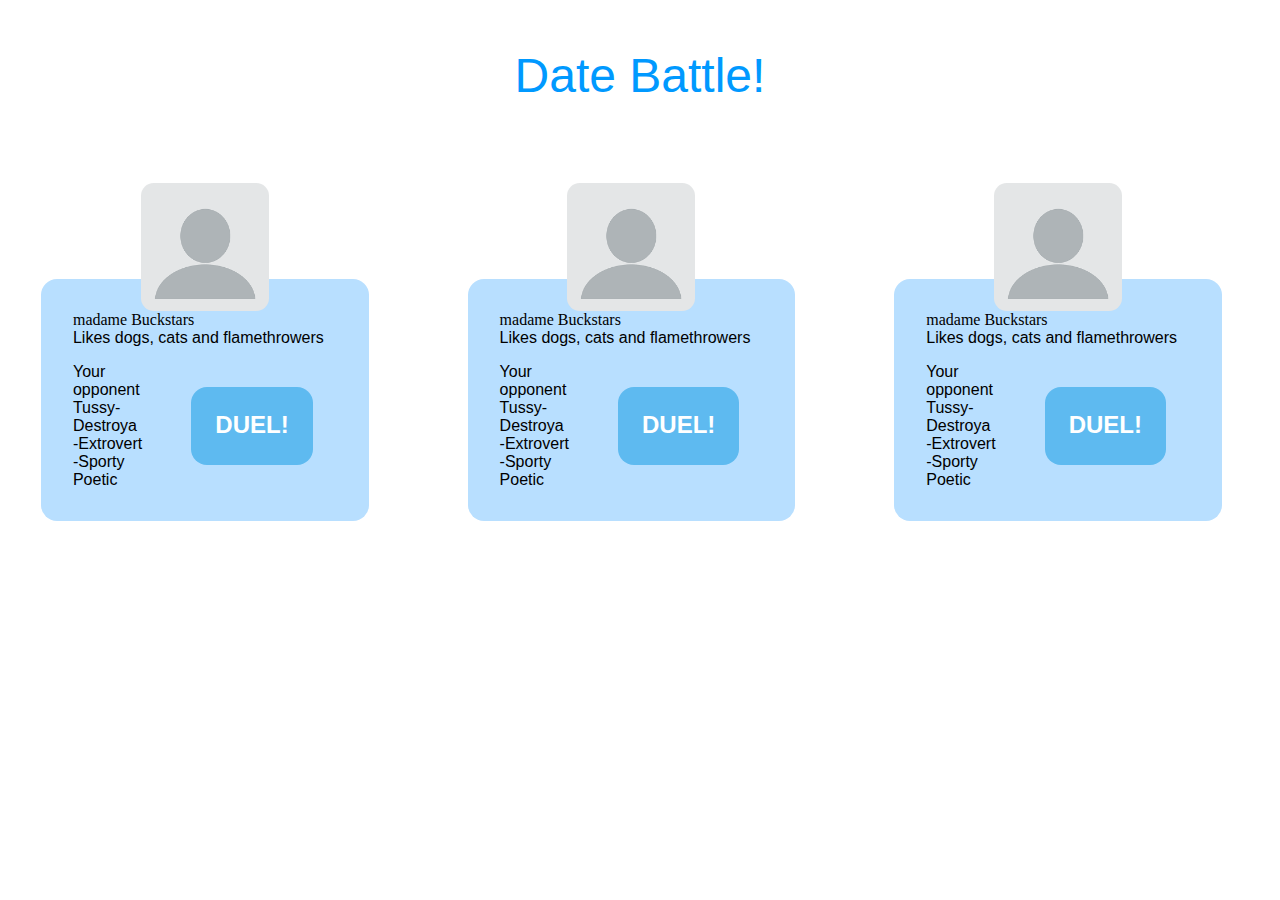
<file: index.html>
<!DOCTYPE html>
<html>

<head>
    <meta charset="utf-8">
    <meta http-equiv="X-UA-Compatible" content="IE=edge">
    <title></title>
    <meta name="description" content="">
    <meta name="viewport" content="width=device-width, initial-scale=1">
    <link rel="stylesheet" href="style.css">
</head>

<body>
    <h1>Date Battle!</h1>
    <ul>
        <li>
            <section>
                <img src="images/user.png" alt="user">
                <h2>madame Buckstars</h2>
                <p>Likes dogs, cats and flamethrowers</p>
                <ol>
                    <li>
                        <h3>Your opponent</h3>
                        <p>Tussy-Destroya</p>
                        <p>-Extrovert<br> -Sporty<br>Poetic</p>
                    </li>
                    <li>
                        <a href="duelpage.html">DUEL!</a>
                    </li>
                </ol>
            </section>
        </li>
        <li>
            <section>
                <img src="images/user.png" alt="user">
                <h2>madame Buckstars</h2>
                <p>Likes dogs, cats and flamethrowers</p>
                <ol>
                    <li>
                        <h3>Your opponent</h3>
                        <p>Tussy-Destroya</p>
                        <p>-Extrovert<br> -Sporty<br>Poetic</p>
                    </li>
                    <li>
                        <a href="duelpage.html">DUEL!</a>

                    </li>
                </ol>
            </section>
        </li>
        <li>
            <section>
                <img src="images/user.png" alt="user">
                <h2>madame Buckstars</h2>
                <p>Likes dogs, cats and flamethrowers</p>
                <ol>
                    <li>
                        <h3>Your opponent</h3>
                        <p>Tussy-Destroya</p>
                        <p>-Extrovert<br> -Sporty<br>Poetic</p>
                    </li>
                    <li>
                        <a href="duelpage.html">DUEL!</a>
                    </li>
                </ol>
            </section>
        </li>

    </ul>
    <script src="rps.js" async defer></script>
</body>

</html>
</file>
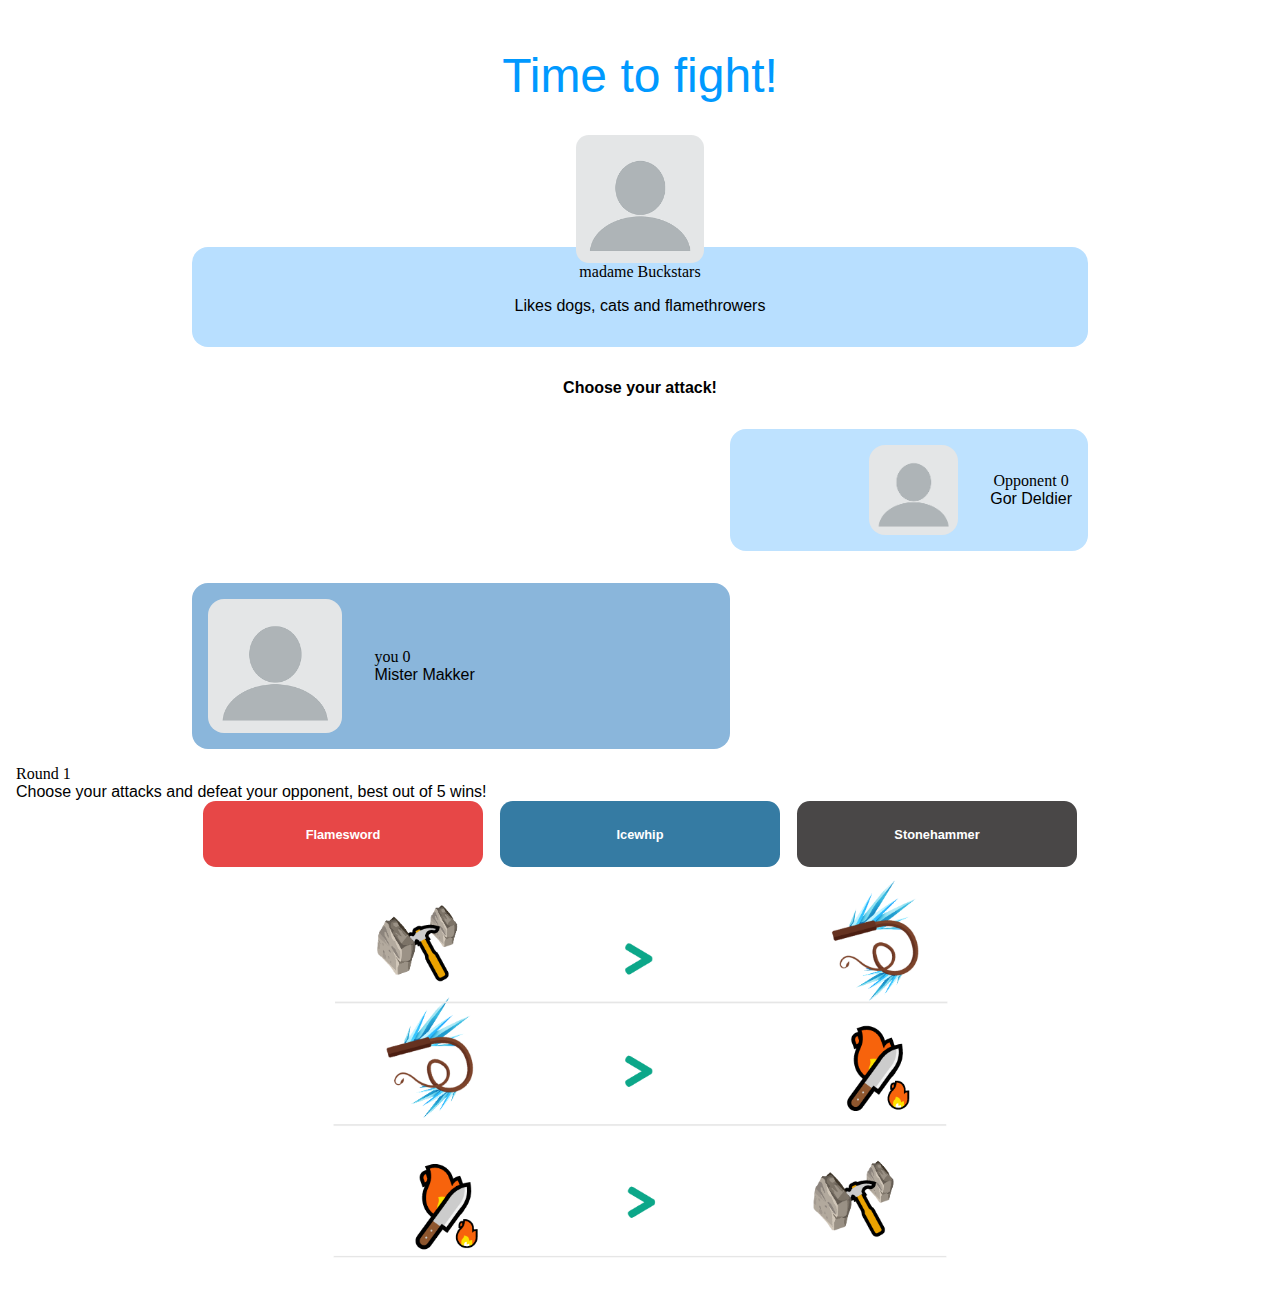
<file: duelpage.html>
<!DOCTYPE html>
<html>

<head>
    <meta charset="utf-8">
    <meta http-equiv="X-UA-Compatible" content="IE=edge">
    <title></title>
    <meta name="description" content="">
    <meta name="viewport" content="width=device-width, initial-scale=1">
    <link rel="stylesheet" href="style2.css">

</head>

<body>
    <h1>Time to fight!</h1>

    <section>
        <img src="images/user.png" alt="user">
        <h2>madame Buckstars</h2>
        <p>Likes dogs, cats and flamethrowers</p>

    </section>
    <h3>
        Choose your attack!
    </h3>

    <ul>
        <li>
            <figure>
                <img src="images/user.png" alt="user">

                <figcaption>
                    Opponent
                    <span class="result-score" data-computer-score>0</span>
                    <p>Gor Deldier</p>
                </figcaption>
            </figure>
        </li>

        <li>
            <figure>
                <img src="images/user.png" alt="user">

                <figcaption>
                    you
                    <span class="result-score" data-your-score>0</span>
                    <p>Mister Makker</p>
                </figcaption>
            </figure>
        </li>
    </ul>
    <div id="end-screen">
        <ul>
            <li>
                <h3> the game is over!</h3>
                <p id="lossText"> you lost, would you like to try again?</p>
            </li>
            <li>
                <a href="duelpage.html" id="again">fight again</a>

                <a href="index.html" id="goBack">Go back</a>
            </li>
        </ul>
    </div>
    <figcaption>
        Round
        <span class="result-score" data-round>1</span>
        <p id="status">Choose your attacks and defeat your opponent, best out of 5 wins!</p>

        <div class="attacks">

            <button class="fire" data-selection="flame">Flamesword</button>


            <button class="water" data-selection="ice">Icewhip</button>


            <button class="rock" data-selection="stone">Stonehammer</button>


        </div>

        <img class="uitleg" src="images/explanations.png" alt="explanation">
        <script src="rps.js" async defer></script>
</body>
</file>
<file: style.css>
html, body, div, span, applet, object, iframe,
h1, h2, h3, h4, h5, h6, p, blockquote, pre,
a, abbr, acronym, address, big, cite, code,
del, dfn, em, img, ins, kbd, q, s, samp,
small, strike, strong, sub, sup, tt, var,
b, u, i, center,
dl, dt, dd, ol, ul, li,
fieldset, form, label, legend,
table, caption, tbody, tfoot, thead, tr, th, td,
article, aside, canvas, details, embed, 
figure, figcaption, footer, header, hgroup, 
menu, nav, output, ruby, section, summary,
time, mark, audio, video {
	margin: 0;
	padding: 0;
	border: 0;
	font-size: 100%;
	font: inherit;
	vertical-align: baseline;
}

article, aside, details, figcaption, figure, 
footer, header, hgroup, menu, nav, section {
	display: block;
}
p {
    font-family: Arial, Helvetica, sans-serif;
}
h1{
    text-align: center;
    padding: 1em;
    font-size: 3em;
    font-family: Arial, Helvetica, sans-serif;
    color:rgb(0, 153, 255)
}
h3 {
    font-family: Arial, Helvetica, sans-serif;
}
a{
    font-family: Arial, Helvetica, sans-serif;
   text-decoration: none;
   color: rgb(255, 255, 255);
   font-size: 1.5em;
}
ul {   

    display: flex;
    flex-direction:row;
    flex-wrap: wrap;
    justify-content: space-around;
    align-items: center;
    width: 100%;
}
ul > li{
    list-style-type: none;
}


section {
position:relative;
margin: 1em;
margin-top: 8em;
border:2em;

max-width: 70%;
background-color: rgb(184, 223, 255);
border-radius: 1em;
color: black;
padding: 2em;
}

section > img{
   position: absolute;
   margin-top: -8em;
   left:50%;
   transform: translateX(-50%);
    width: 8em;
    height: auto;
    border-radius: 10%;
   
}
section > ol {

padding-top: 1em;
    list-style: none;
    display: flex;
    flex-direction: row;
    justify-content: space-between;
}
section > ol >li:nth-of-type(2){
    border-radius: 1em;
    background-color: rgb(94, 186, 240);
    padding: 1.5em;
    margin: 1.5em;
    
    font-family: Arial, Helvetica, sans-serif;
    font-weight: bolder;
    color: black;
    cursor: pointer;
    text-decoration: none;
}
</file>
<file: style2.css>
html,
body,
div,
span,
applet,
object,
iframe,
h1,
h2,
h3,
h4,
h5,
h6,
p,
blockquote,
pre,
a,
abbr,
acronym,
address,
big,
cite,
code,
del,
dfn,
em,
img,
ins,
kbd,
q,
s,
samp,
small,
strike,
strong,
sub,
sup,
tt,
var,
b,
u,
i,
center,
dl,
dt,
dd,
ol,
ul,
li,
fieldset,
form,
label,
legend,
table,
caption,
tbody,
tfoot,
thead,
tr,
th,
td,
article,
aside,
canvas,
details,
embed,
figure,
figcaption,
footer,
header,
hgroup,
menu,
nav,
output,
ruby,
section,
summary,
time,
mark,
audio,
video {
    margin: 0;
    padding: 0;
    border: 0;
    font-size: 100%;
    font: inherit;
    vertical-align: baseline;
}

article,
aside,
details,
figcaption,
figure,
footer,
header,
hgroup,
menu,
nav,
section {
    display: block;
}

p {
    font-family: Arial, Helvetica, sans-serif;
}



h1 {
    text-align: center;
    padding: 1em;
    font-size: 3em;
    font-family: Arial, Helvetica, sans-serif;
    color: rgb(0, 153, 255);
    padding-bottom: 3em;
}
h2 {
    padding: 1em;
}
h3 {
    font-family: Arial, Helvetica, sans-serif;
    font-weight: 700;
}
section {
    text-align: center;
    position: relative;
    margin: auto;

    max-width: 70%;
    background-color: rgb(184, 223, 255);
    border-radius: 1em;
    color: black;
    padding-bottom: 2em;
}

section>img {
    position: absolute;
    margin-top: -7em;
    left: 50%;
    transform: translateX(-50%);
    width: 8em;
    height: auto;
    border-radius: 10%;

}

h3 {
    text-align: center;
    padding: 2em;
}
ul {
    list-style-type:none;
   
 margin-left: 15%;
 margin-right: 15%;
   
}
ul > li:first-of-type {
    margin-bottom: 2em;
}


li:first-of-type {

    margin-left: 60%;
 
}
li:first-of-type > figure {
    text-align: center;
    display: flex;
    align-items: center;
    justify-content: flex-end;
    border-radius: 1em;

    background-color: rgb(190, 226, 255);

}
li:last-of-type{
    margin-right: 40%;
    
}
li:last-of-type > figure {
   
    display: flex;
    align-items: center;
    justify-content: flex-start;
    border-radius: 1em;
    background-color: rgb(138, 182, 219);
}


figcaption {
    padding: 1em;
   
}

ul > li > figure > img {
    border-radius: 2em;
    
    padding: 1em;
    max-width: 25%;
    height: auto;

}

ul > li > figure {
  
    background-color: rgb(255, 255, 255);
  
}
.attacks {
    margin-left: 15%;
    margin-right: 15%;
   
    display: flex;
    flex-direction: row;
   justify-content: space-between;
   flex-grow: 4;
}

button{
  width: 32%;
padding:2em;
    background-color: black;
    border: none;
    border-radius: 1em;
    font-size: 80%;
    font-weight: 600;
    color: white;
    text-align: center;
}
button:first-of-type{
   
    background-color: rgb(231, 71, 71);
}
button:first-of-type:hover{
    background-color: rgb(211, 48, 48);
   width: 33%;
    transition: 0.4s;
}
button:nth-of-type(2){
    background-color: rgb(53, 123, 163);
}
button:nth-of-type(2):hover{
    background-color: rgb(42, 71, 165);
   width: 33%;
    transition: 0.4s;
}
button:last-of-type{
    background-color: rgb(73, 71, 71);
}
button:last-of-type:hover{
    background-color: rgb(51, 51, 51);
   width: 33%;
    transition: 0.4s;
}
.uitleg{
    display: block;
    margin-left: auto;
    margin-right: auto;
    min-width: 300px;
    max-width: 50%;
    height:  auto;
}

#end-screen{
 
    display: none;
}
#limit {
    position: fixed;

  z-index: 10;
  color:white;
    background-color: #000000d5;
    top: 0;
    left: 0;
    min-height: 100%;
    min-width: 100%;
    font-size: large;

}
#limit > ul {
    margin-top: 20%;
 
} 
#limit > ul > li:first-of-type{
    margin-left: 0;
   min-width: 100%;
   text-align: center;
}
#limit > ul > li:last-of-type a {
   
    color: white;
 
    font-family: Arial, Helvetica, sans-serif;
    margin: 2em;
    padding:1em;
    margin-right: 5em;
    margin-right:0%;
    
    background-color: red;
}
</file>
